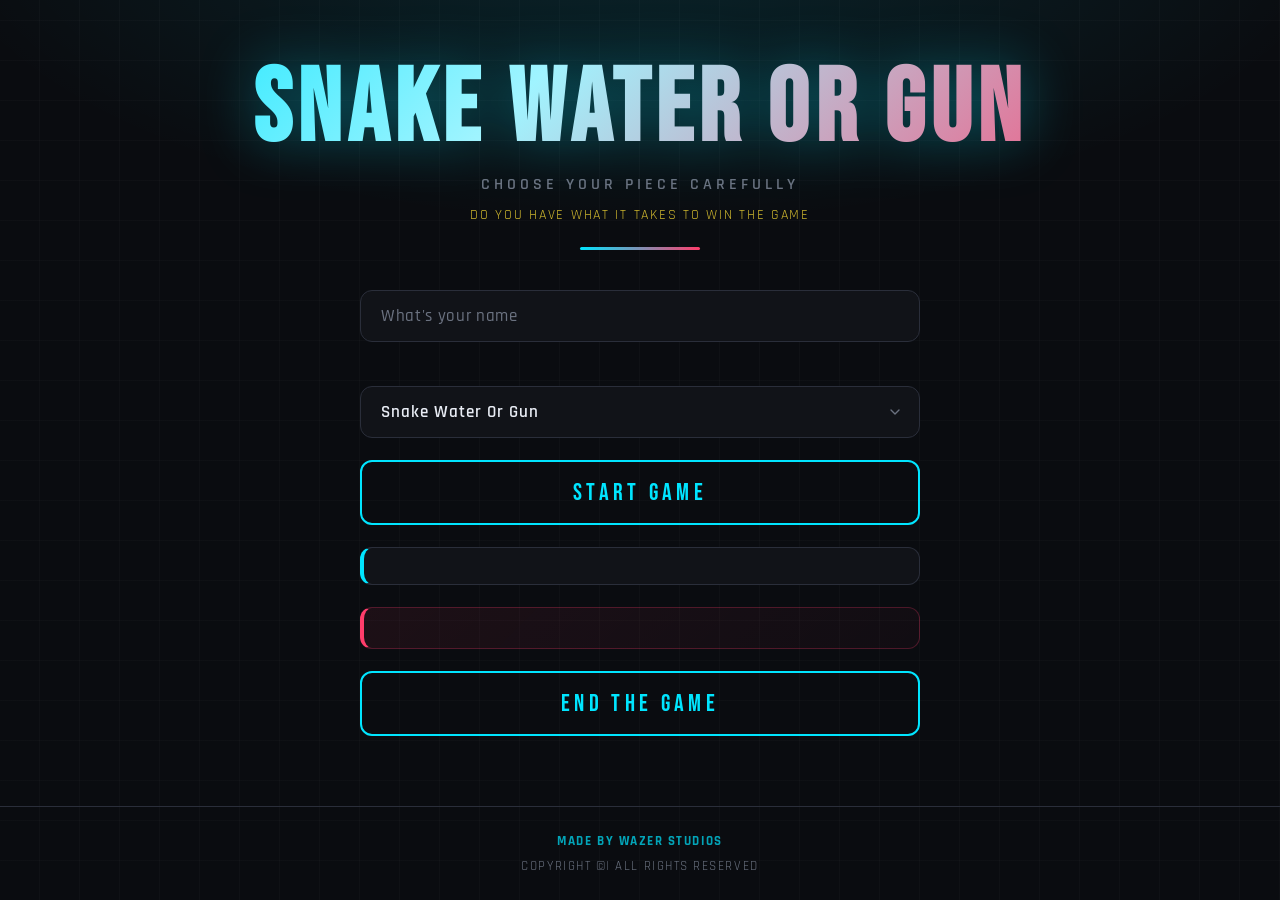
<file: index.html>
<!DOCTYPE html>
<html lang="en">
<head>
    <meta charset="UTF-8">
    <meta name="viewport" content="width=device-width, initial-scale=1.0">
    <title>Snake Water Gun Game- Wazer Studios</title>
    <link rel="stylesheet" href="style.css">
</head>

<body>
    <header>
        <h1>Snake Water or Gun</h1>
        <p>Choose your piece carefully</p>
        <div>Do you have what it takes to win the game</div>
    </header>

    <main>
        <div>
            <input id ="name" type="text" placeholder="What's your name" required>
        </div>
        <div id="hellotag">

        </div>

        <div>
            <select id="Choice" required>
                <option value="" disabled selected>Snake Water Or Gun</option>
                <option value="Snake">Snake</option>
                <option value="Water">Water</option>
                <option value="Gun">Gun</option>
            </select>
        </div>
        <button id="startbtn">Start Game</button>

        
        <div id="result">

        </div>

        <div id="finalresult">

        </div>

        <button id="endbtn">End the game</button>

    </main>

    <footer>
        <Div>Made by Wazer Studios</Div>
        <div>Copyright &copy;| All Rights reserved</div>
    </footer>
    <script src="script.js"></script>
    
</body>

</html>
</file>
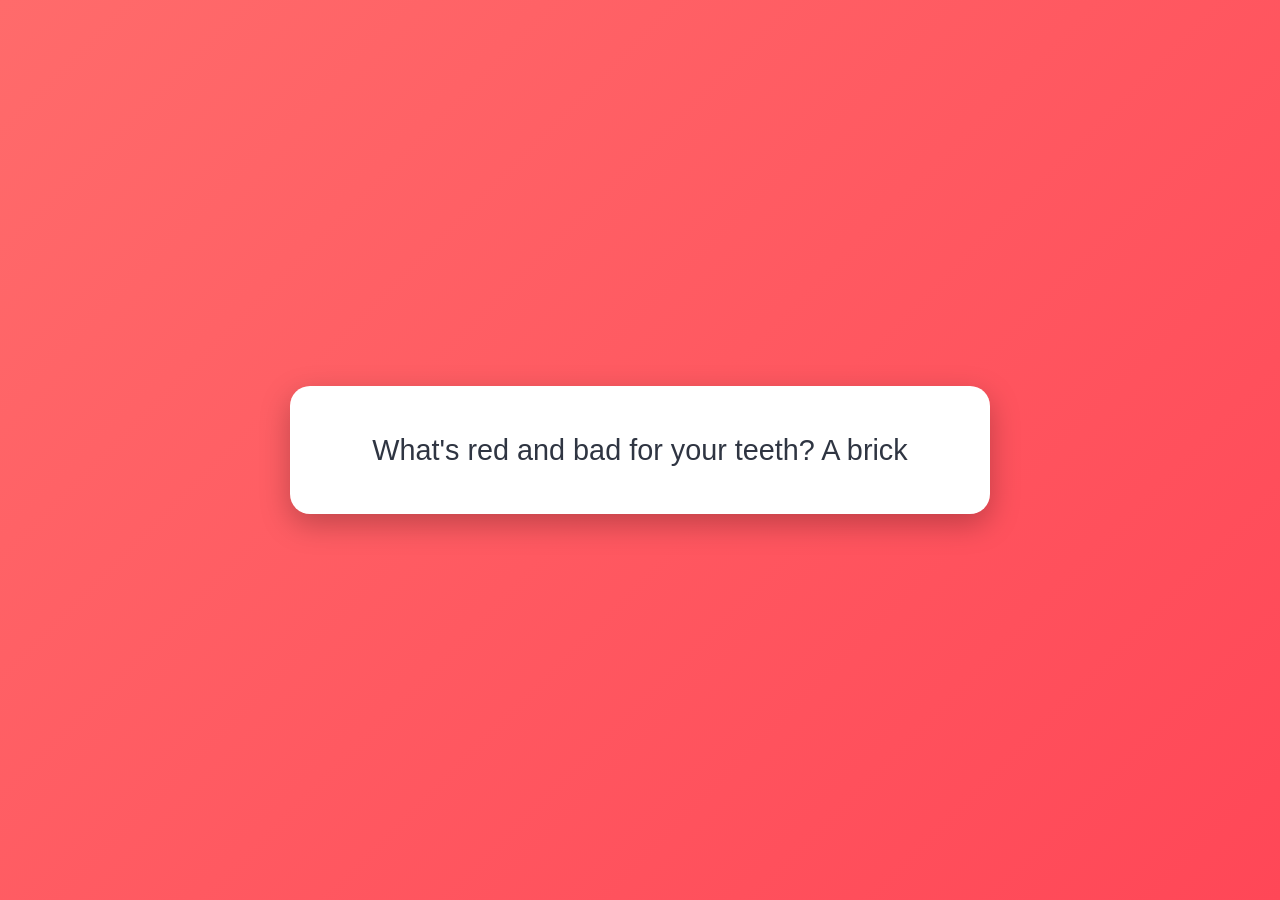
<file: Joke-teller/index.html>
<!DOCTYPE html>
<html lang="en">
<head>
    <meta charset="UTF-8">
    <meta name="viewport" content="width=device-width, initial-scale=1.0">
    <title>Jokes Website</title>
    <link rel="stylesheet" href="style.css">
</head>
<body>
    <div id="jokebox"></div>
    <script src="script.js"></script>
</body>
</html>
</file>
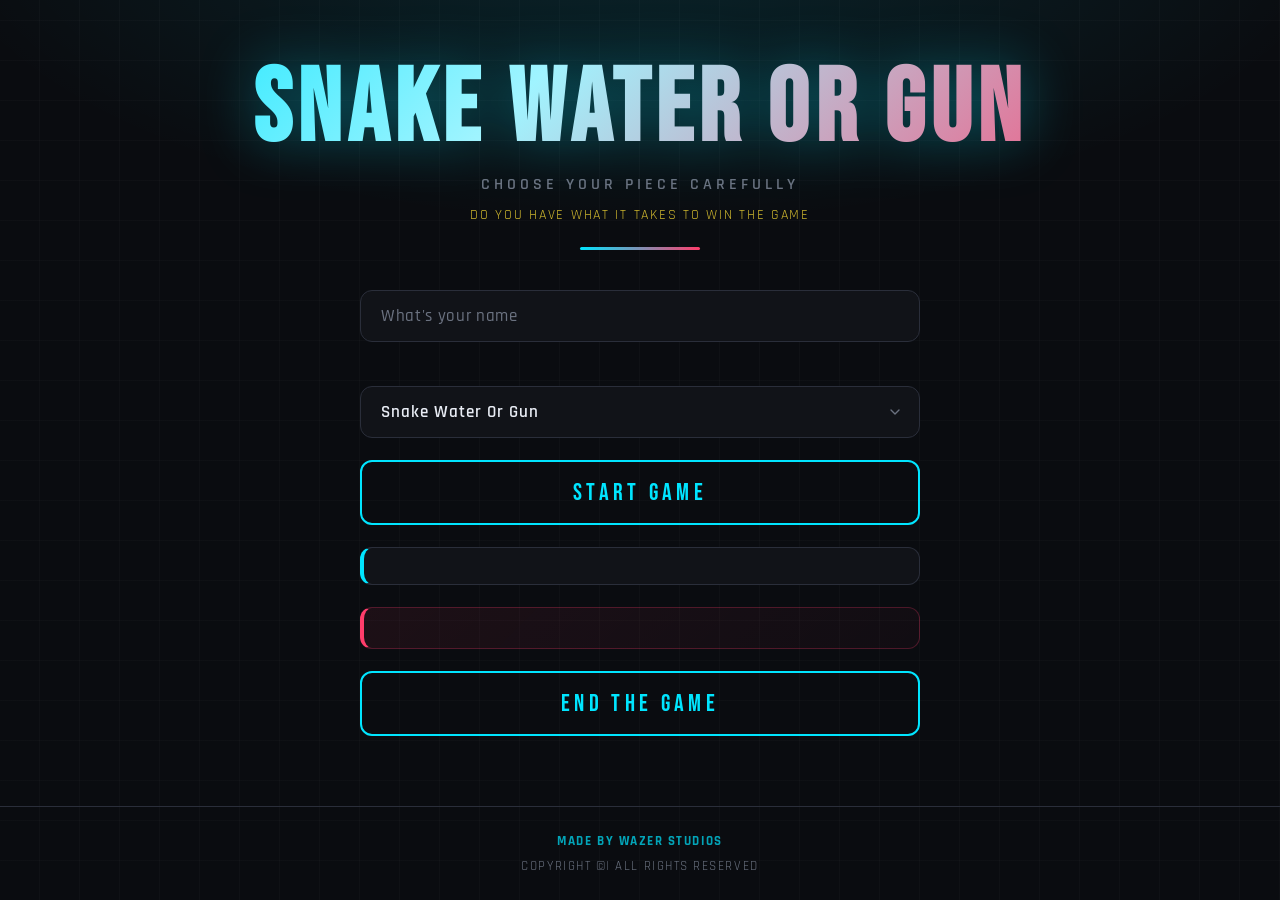
<file: snake-water-gun/index.html>
<!DOCTYPE html>
<html lang="en">
<head>
    <meta charset="UTF-8">
    <meta name="viewport" content="width=device-width, initial-scale=1.0">
    <title>Snake Water Gun Game- Wazer Studios</title>
    <link rel="stylesheet" href="style.css">
</head>

<body>
    <header>
        <h1>Snake Water or Gun</h1>
        <p>Choose your piece carefully</p>
        <div>Do you have what it takes to win the game</div>
    </header>

    <main>
        <div>
            <input id ="name" type="text" placeholder="What's your name" required>
        </div>
        <div id="hellotag">

        </div>

        <div>
            <select id="Choice" required>
                <option value="" disabled selected>Snake Water Or Gun</option>
                <option value="Snake">Snake</option>
                <option value="Water">Water</option>
                <option value="Gun">Gun</option>
            </select>
        </div>
        <button id="startbtn">Start Game</button>

        
        <div id="result">

        </div>

        <div id="finalresult">

        </div>

        <button id="endbtn">End the game</button>

    </main>

    <footer>
        <Div>Made by Wazer Studios</Div>
        <div>Copyright &copy;| All Rights reserved</div>
    </footer>
    <script src="script.js"></script>
    
</body>

</html>
</file>
<file: style.css>
@import url('https://fonts.googleapis.com/css2?family=Bebas+Neue&family=Rajdhani:wght@400;500;600;700&display=swap');

/* ─── CSS Variables ─────────────────────────────────────────────────── */
:root {
  --bg:          #0a0c10;
  --surface:     #111318;
  --surface-2:   #181b22;
  --border:      #2a2e3a;
  --accent-1:    #00e5ff;   /* cyan  – Snake */
  --accent-2:    #ff3d6b;   /* red   – Gun   */
  --accent-3:    #ffe135;   /* gold  – Water */
  --text:        #e8ecf4;
  --text-muted:  #6b7280;
  --radius:      12px;
  --glow-cyan:   0 0 18px rgba(0,229,255,.45);
  --glow-red:    0 0 18px rgba(255,61,107,.45);
}

/* ─── Reset & Base ──────────────────────────────────────────────────── */
*, *::before, *::after { box-sizing: border-box; margin: 0; padding: 0; }

html { scroll-behavior: smooth; }

body {
  background-color: var(--bg);
  background-image:
    radial-gradient(ellipse 80% 50% at 50% -10%, rgba(0,229,255,.12) 0%, transparent 70%),
    repeating-linear-gradient(
      0deg,
      transparent,
      transparent 39px,
      rgba(255,255,255,.02) 39px,
      rgba(255,255,255,.02) 40px
    ),
    repeating-linear-gradient(
      90deg,
      transparent,
      transparent 39px,
      rgba(255,255,255,.02) 39px,
      rgba(255,255,255,.02) 40px
    );
  color: var(--text);
  font-family: 'Rajdhani', sans-serif;
  font-size: 17px;
  line-height: 1.6;
  min-height: 100vh;
  display: flex;
  flex-direction: column;
  align-items: center;
}

/* ─── Header ────────────────────────────────────────────────────────── */
header {
  width: 100%;
  text-align: center;
  padding: 60px 20px 40px;
  position: relative;
}

header::after {
  content: '';
  display: block;
  width: 120px;
  height: 3px;
  margin: 20px auto 0;
  background: linear-gradient(90deg, var(--accent-1), var(--accent-2));
  border-radius: 2px;
}

header h1 {
  font-family: 'Bebas Neue', sans-serif;
  font-size: clamp(3rem, 8vw, 6.5rem);
  letter-spacing: .06em;
  line-height: 1;
  background: linear-gradient(135deg, var(--accent-1) 0%, #a0f4ff 40%, var(--accent-2) 100%);
  -webkit-background-clip: text;
  -webkit-text-fill-color: transparent;
  background-clip: text;
  text-shadow: none;
  filter: drop-shadow(0 0 28px rgba(0,229,255,.35));
}

header p {
  margin-top: 10px;
  font-size: 1rem;
  font-weight: 600;
  letter-spacing: .25em;
  text-transform: uppercase;
  color: var(--text-muted);
}

header div {
  margin-top: 6px;
  font-size: .9rem;
  color: var(--accent-3);
  letter-spacing: .12em;
  text-transform: uppercase;
  opacity: .8;
}

/* ─── Main ──────────────────────────────────────────────────────────── */
main {
  width: min(560px, 92%);
  display: flex;
  flex-direction: column;
  gap: 22px;
  padding-bottom: 60px;
  animation: fadeUp .5s ease both;
}

@keyframes fadeUp {
  from { opacity: 0; transform: translateY(22px); }
  to   { opacity: 1; transform: translateY(0); }
}

/* ─── Input ─────────────────────────────────────────────────────────── */
input#name {
  width: 100%;
  padding: 14px 20px;
  background: var(--surface);
  border: 1.5px solid var(--border);
  border-radius: var(--radius);
  color: var(--text);
  font-family: 'Rajdhani', sans-serif;
  font-size: 1.05rem;
  font-weight: 600;
  letter-spacing: .04em;
  outline: none;
  transition: border-color .25s, box-shadow .25s;
}

input#name::placeholder { color: var(--text-muted); font-weight: 500; }

input#name:focus {
  border-color: var(--accent-1);
  box-shadow: var(--glow-cyan), inset 0 0 0 1px rgba(0,229,255,.08);
}

/* ─── Hello Tag ─────────────────────────────────────────────────────── */
#hellotag h3 {
  padding: 14px 20px;
  background: linear-gradient(135deg, rgba(0,229,255,.07), rgba(0,229,255,.02));
  border: 1.5px solid rgba(0,229,255,.2);
  border-radius: var(--radius);
  font-size: .95rem;
  font-weight: 500;
  color: var(--accent-1);
  letter-spacing: .02em;
  animation: fadeUp .35s ease both;
}

/* ─── Select ────────────────────────────────────────────────────────── */
select#Choice {
  width: 100%;
  padding: 14px 44px 14px 20px;
  background: var(--surface);
  border: 1.5px solid var(--border);
  border-radius: var(--radius);
  color: var(--text);
  font-family: 'Rajdhani', sans-serif;
  font-size: 1.05rem;
  font-weight: 600;
  letter-spacing: .06em;
  appearance: none;
  -webkit-appearance: none;
  cursor: pointer;
  outline: none;
  background-image: url("data:image/svg+xml,%3Csvg xmlns='http://www.w3.org/2000/svg' width='16' height='16' fill='none' viewBox='0 0 24 24'%3E%3Cpath d='M6 9l6 6 6-6' stroke='%236b7280' stroke-width='2' stroke-linecap='round' stroke-linejoin='round'/%3E%3C/svg%3E");
  background-repeat: no-repeat;
  background-position: right 16px center;
  transition: border-color .25s, box-shadow .25s;
}

select#Choice:focus {
  border-color: var(--accent-1);
  box-shadow: var(--glow-cyan);
}

select#Choice option {
  background: var(--surface-2);
  color: var(--text);
}

/* ─── Button ────────────────────────────────────────────────────────── */
button#startbtn {
  position: relative;
  width: 100%;
  padding: 16px 24px;
  background: transparent;
  border: 2px solid var(--accent-1);
  border-radius: var(--radius);
  color: var(--accent-1);
  font-family: 'Bebas Neue', sans-serif;
  font-size: 1.5rem;
  letter-spacing: .18em;
  cursor: pointer;
  overflow: hidden;
  transition: color .25s, box-shadow .25s;
}

button#startbtn::before {
  content: '';
  position: absolute;
  inset: 0;
  background: var(--accent-1);
  transform: translateY(100%);
  transition: transform .28s cubic-bezier(.22,1,.36,1);
  z-index: 0;
}

button#startbtn span,
button#startbtn {
  position: relative;
  z-index: 1;
}

button#startbtn:hover {
  color: var(--bg);
  box-shadow: var(--glow-cyan);
}

button#startbtn:hover::before {
  transform: translateY(0);
}

button#startbtn:active {
  transform: scale(.98);
}

/* ─── Result Card ───────────────────────────────────────────────────── */
#result {
  padding: 18px 22px;
  border-radius: var(--radius);
  font-size: 1rem;
  font-weight: 600;
  letter-spacing: .03em;
  line-height: 1.55;
  min-height: 0;
  transition: all .3s ease;
}

#result:not(:empty) {
  background: var(--surface);
  border: 1.5px solid var(--border);
  border-left: 4px solid var(--accent-1);
  animation: slideIn .35s cubic-bezier(.22,1,.36,1) both;
}

#result b { color: var(--text); font-weight: 700; }

/* ─── Final Result Card ─────────────────────────────────────────────── */
#finalresult {
  padding: 20px 24px;
  border-radius: var(--radius);
  font-size: 1.05rem;
  font-weight: 600;
  letter-spacing: .03em;
  line-height: 1.6;
  min-height: 0;
  transition: all .3s ease;
}

#finalresult:not(:empty) {
  background: linear-gradient(135deg, rgba(255,61,107,.08), rgba(255,61,107,.03));
  border: 1.5px solid rgba(255,61,107,.25);
  border-left: 4px solid var(--accent-2);
  animation: slideIn .4s .08s cubic-bezier(.22,1,.36,1) both;
}

#finalresult b { color: var(--text); font-weight: 700; }
#finalresult i { color: var(--accent-3); font-style: normal; font-weight: 700; }
#finalresult u { text-decoration: none; color: var(--text-muted); }
#finalresult div { margin-top: 6px; }

/* ─── Score Pulse Animation (win state) ─────────────────────────────── */
@keyframes slideIn {
  from { opacity: 0; transform: translateX(-12px); }
  to   { opacity: 1; transform: translateX(0); }
}

@keyframes pulse-glow {
  0%, 100% { box-shadow: var(--glow-red); }
  50%       { box-shadow: 0 0 36px rgba(255,61,107,.7); }
}

/* ─── Footer ────────────────────────────────────────────────────────── */
footer {
  width: 100%;
  margin-top: auto;
  padding: 22px 20px;
  text-align: center;
  border-top: 1px solid var(--border);
}

footer div,
footer Div {
  font-size: .8rem;
  letter-spacing: .12em;
  text-transform: uppercase;
  color: var(--text-muted);
  line-height: 1.9;
}

footer div:first-child {
  color: var(--accent-1);
  font-weight: 700;
  opacity: .7;
}

/* ─── Scrollbar ─────────────────────────────────────────────────────── */
::-webkit-scrollbar { width: 6px; }
::-webkit-scrollbar-track { background: var(--bg); }
::-webkit-scrollbar-thumb {
  background: var(--border);
  border-radius: 3px;
}
::-webkit-scrollbar-thumb:hover { background: var(--accent-1); }

/* ─── Selection ─────────────────────────────────────────────────────── */
::selection {
  background: rgba(0,229,255,.25);
  color: var(--text);
}
button#endbtn {
  position: relative;
  width: 100%;
  padding: 16px 24px;
  background: transparent;
  border: 2px solid var(--accent-1);
  border-radius: var(--radius);
  color: var(--accent-1);
  font-family: 'Bebas Neue', sans-serif;
  font-size: 1.5rem;
  letter-spacing: .18em;
  cursor: pointer;
  overflow: hidden;
  transition: color .25s, box-shadow .25s;
}

button#endbtn::before {
  content: '';
  position: absolute;
  inset: 0;
  background: var(--accent-1);
  transform: translateY(100%);
  transition: transform .28s cubic-bezier(.22,1,.36,1);
  z-index: 0;
}

button#endbtn span,
button#startbtn {
  position: relative;
  z-index: 1;
}

button#endbtn:hover {
  color: var(--bg);
  box-shadow: var(--glow-cyan);
}

button#endbtn:hover::before {
  transform: translateY(0);
}

button#endbtn:active {
  transform: scale(.98);
}
</file>
<file: Joke-teller/style.css>
*{
    margin: 0;
    padding: 0;
    box-sizing: border-box;
    font-family: Arial, Helvetica, sans-serif;
}

/* Body */
body{
    height: 100vh;

    display: flex;
    justify-content: center;
    align-items: center;

    background: linear-gradient(135deg, #ff6b6b, #ff4757);

    padding: 20px;
}


#jokebox{
    width: 700px;
    max-width: 90%;

    background-color: white;

    padding: 40px;

    border-radius: 20px;

    font-size: 1.8rem;
    line-height: 1.7;

    color: #2f3542;

    text-align: center;

    box-shadow: 0 10px 30px rgba(0,0,0,0.25);

    transition: 0.3s;
}


#jokebox:hover{
    transform: scale(1.02);
}


@media (max-width: 768px){

    #jokebox{
        padding: 25px;
        font-size: 1.3rem;
    }

}
</file>
<file: snake-water-gun/style.css>
@import url('https://fonts.googleapis.com/css2?family=Bebas+Neue&family=Rajdhani:wght@400;500;600;700&display=swap');

/* ─── CSS Variables ─────────────────────────────────────────────────── */
:root {
  --bg:          #0a0c10;
  --surface:     #111318;
  --surface-2:   #181b22;
  --border:      #2a2e3a;
  --accent-1:    #00e5ff;   
  --accent-2:    #ff3d6b;   
  --accent-3:    #ffe135;   
  --text:        #e8ecf4;
  --text-muted:  #6b7280;
  --radius:      12px;
  --glow-cyan:   0 0 18px rgba(0,229,255,.45);
  --glow-red:    0 0 18px rgba(255,61,107,.45);
}


*, *::before, *::after { box-sizing: border-box; margin: 0; padding: 0; }

html { scroll-behavior: smooth; }

body {
  background-color: var(--bg);
  background-image:
    radial-gradient(ellipse 80% 50% at 50% -10%, rgba(0,229,255,.12) 0%, transparent 70%),
    repeating-linear-gradient(
      0deg,
      transparent,
      transparent 39px,
      rgba(255,255,255,.02) 39px,
      rgba(255,255,255,.02) 40px
    ),
    repeating-linear-gradient(
      90deg,
      transparent,
      transparent 39px,
      rgba(255,255,255,.02) 39px,
      rgba(255,255,255,.02) 40px
    );
  color: var(--text);
  font-family: 'Rajdhani', sans-serif;
  font-size: 17px;
  line-height: 1.6;
  min-height: 100vh;
  display: flex;
  flex-direction: column;
  align-items: center;
}


header {
  width: 100%;
  text-align: center;
  padding: 60px 20px 40px;
  position: relative;
}

header::after {
  content: '';
  display: block;
  width: 120px;
  height: 3px;
  margin: 20px auto 0;
  background: linear-gradient(90deg, var(--accent-1), var(--accent-2));
  border-radius: 2px;
}

header h1 {
  font-family: 'Bebas Neue', sans-serif;
  font-size: clamp(3rem, 8vw, 6.5rem);
  letter-spacing: .06em;
  line-height: 1;
  background: linear-gradient(135deg, var(--accent-1) 0%, #a0f4ff 40%, var(--accent-2) 100%);
  -webkit-background-clip: text;
  -webkit-text-fill-color: transparent;
  background-clip: text;
  text-shadow: none;
  filter: drop-shadow(0 0 28px rgba(0,229,255,.35));
}

header p {
  margin-top: 10px;
  font-size: 1rem;
  font-weight: 600;
  letter-spacing: .25em;
  text-transform: uppercase;
  color: var(--text-muted);
}

header div {
  margin-top: 6px;
  font-size: .9rem;
  color: var(--accent-3);
  letter-spacing: .12em;
  text-transform: uppercase;
  opacity: .8;
}


main {
  width: min(560px, 92%);
  display: flex;
  flex-direction: column;
  gap: 22px;
  padding-bottom: 60px;
  animation: fadeUp .5s ease both;
}

@keyframes fadeUp {
  from { opacity: 0; transform: translateY(22px); }
  to   { opacity: 1; transform: translateY(0); }
}


input#name {
  width: 100%;
  padding: 14px 20px;
  background: var(--surface);
  border: 1.5px solid var(--border);
  border-radius: var(--radius);
  color: var(--text);
  font-family: 'Rajdhani', sans-serif;
  font-size: 1.05rem;
  font-weight: 600;
  letter-spacing: .04em;
  outline: none;
  transition: border-color .25s, box-shadow .25s;
}

input#name::placeholder { color: var(--text-muted); font-weight: 500; }

input#name:focus {
  border-color: var(--accent-1);
  box-shadow: var(--glow-cyan), inset 0 0 0 1px rgba(0,229,255,.08);
}


#hellotag h3 {
  padding: 14px 20px;
  background: linear-gradient(135deg, rgba(0,229,255,.07), rgba(0,229,255,.02));
  border: 1.5px solid rgba(0,229,255,.2);
  border-radius: var(--radius);
  font-size: .95rem;
  font-weight: 500;
  color: var(--accent-1);
  letter-spacing: .02em;
  animation: fadeUp .35s ease both;
}


select#Choice {
  width: 100%;
  padding: 14px 44px 14px 20px;
  background: var(--surface);
  border: 1.5px solid var(--border);
  border-radius: var(--radius);
  color: var(--text);
  font-family: 'Rajdhani', sans-serif;
  font-size: 1.05rem;
  font-weight: 600;
  letter-spacing: .06em;
  appearance: none;
  -webkit-appearance: none;
  cursor: pointer;
  outline: none;
  background-image: url("data:image/svg+xml,%3Csvg xmlns='http://www.w3.org/2000/svg' width='16' height='16' fill='none' viewBox='0 0 24 24'%3E%3Cpath d='M6 9l6 6 6-6' stroke='%236b7280' stroke-width='2' stroke-linecap='round' stroke-linejoin='round'/%3E%3C/svg%3E");
  background-repeat: no-repeat;
  background-position: right 16px center;
  transition: border-color .25s, box-shadow .25s;
}

select#Choice:focus {
  border-color: var(--accent-1);
  box-shadow: var(--glow-cyan);
}

select#Choice option {
  background: var(--surface-2);
  color: var(--text);
}


button#startbtn {
  position: relative;
  width: 100%;
  padding: 16px 24px;
  background: transparent;
  border: 2px solid var(--accent-1);
  border-radius: var(--radius);
  color: var(--accent-1);
  font-family: 'Bebas Neue', sans-serif;
  font-size: 1.5rem;
  letter-spacing: .18em;
  cursor: pointer;
  overflow: hidden;
  transition: color .25s, box-shadow .25s;
}

button#startbtn::before {
  content: '';
  position: absolute;
  inset: 0;
  background: var(--accent-1);
  transform: translateY(100%);
  transition: transform .28s cubic-bezier(.22,1,.36,1);
  z-index: 0;
}

button#startbtn span,
button#startbtn {
  position: relative;
  z-index: 1;
}

button#startbtn:hover {
  color: red;
  box-shadow: var(--glow-cyan);
}

button#startbtn:hover::before {
  transform: translateY(0);
}

button#startbtn:active {
  transform: scale(.98);
}


#result {
  padding: 18px 22px;
  border-radius: var(--radius);
  font-size: 1rem;
  font-weight: 600;
  letter-spacing: .03em;
  line-height: 1.55;
  min-height: 0;
  transition: all .3s ease;
}

#result:not(:empty) {
  background: var(--surface);
  border: 1.5px solid var(--border);
  border-left: 4px solid var(--accent-1);
  animation: slideIn .35s cubic-bezier(.22,1,.36,1) both;
}

#result b { color: var(--text); font-weight: 700; }


#finalresult {
  padding: 20px 24px;
  border-radius: var(--radius);
  font-size: 1.05rem;
  font-weight: 600;
  letter-spacing: .03em;
  line-height: 1.6;
  min-height: 0;
  transition: all .3s ease;
}

#finalresult:not(:empty) {
  background: linear-gradient(135deg, rgba(255,61,107,.08), rgba(255,61,107,.03));
  border: 1.5px solid rgba(255,61,107,.25);
  border-left: 4px solid var(--accent-2);
  animation: slideIn .4s .08s cubic-bezier(.22,1,.36,1) both;
}

#finalresult b { color: var(--text); font-weight: 700; }
#finalresult i { color: var(--accent-3); font-style: normal; font-weight: 700; }
#finalresult u { text-decoration: none; color: var(--text-muted); }
#finalresult div { margin-top: 6px; }


@keyframes slideIn {
  from { opacity: 0; transform: translateX(-12px); }
  to   { opacity: 1; transform: translateX(0); }
}

@keyframes pulse-glow {
  0%, 100% { box-shadow: var(--glow-red); }
  50%       { box-shadow: 0 0 36px rgba(255,61,107,.7); }
}


footer {
  width: 100%;
  margin-top: auto;
  padding: 22px 20px;
  text-align: center;
  border-top: 1px solid var(--border);
}

footer div,
footer Div {
  font-size: .8rem;
  letter-spacing: .12em;
  text-transform: uppercase;
  color: var(--text-muted);
  line-height: 1.9;
}

footer div:first-child {
  color: var(--accent-1);
  font-weight: 700;
  opacity: .7;
}


::-webkit-scrollbar { width: 6px; }
::-webkit-scrollbar-track { background: var(--bg); }
::-webkit-scrollbar-thumb {
  background: var(--border);
  border-radius: 3px;
}
::-webkit-scrollbar-thumb:hover { background: var(--accent-1); }


::selection {
  background: rgba(0,229,255,.25);
  color: var(--text);
}
button#endbtn {
  position: relative;
  width: 100%;
  padding: 16px 24px;
  background: transparent;
  border: 2px solid var(--accent-1);
  border-radius: var(--radius);
  color: var(--accent-1);
  font-family: 'Bebas Neue', sans-serif;
  font-size: 1.5rem;
  letter-spacing: .18em;
  cursor: pointer;
  overflow: hidden;
  transition: color .25s, box-shadow .25s;
}

button#endbtn::before {
  content: '';
  position: absolute;
  inset: 0;
  background: var(--accent-1);
  transform: translateY(100%);
  transition: transform .28s cubic-bezier(.22,1,.36,1);
  z-index: 0;
}

button#endbtn span,
button#startbtn {
  position: relative;
  z-index: 1;
}

button#endbtn:hover {
  color: var(--bg);
  box-shadow: var(--glow-cyan);
}

button#endbtn:hover::before {
  transform: translateY(0);
}

button#endbtn:active {
  transform: scale(.98);
}
</file>
